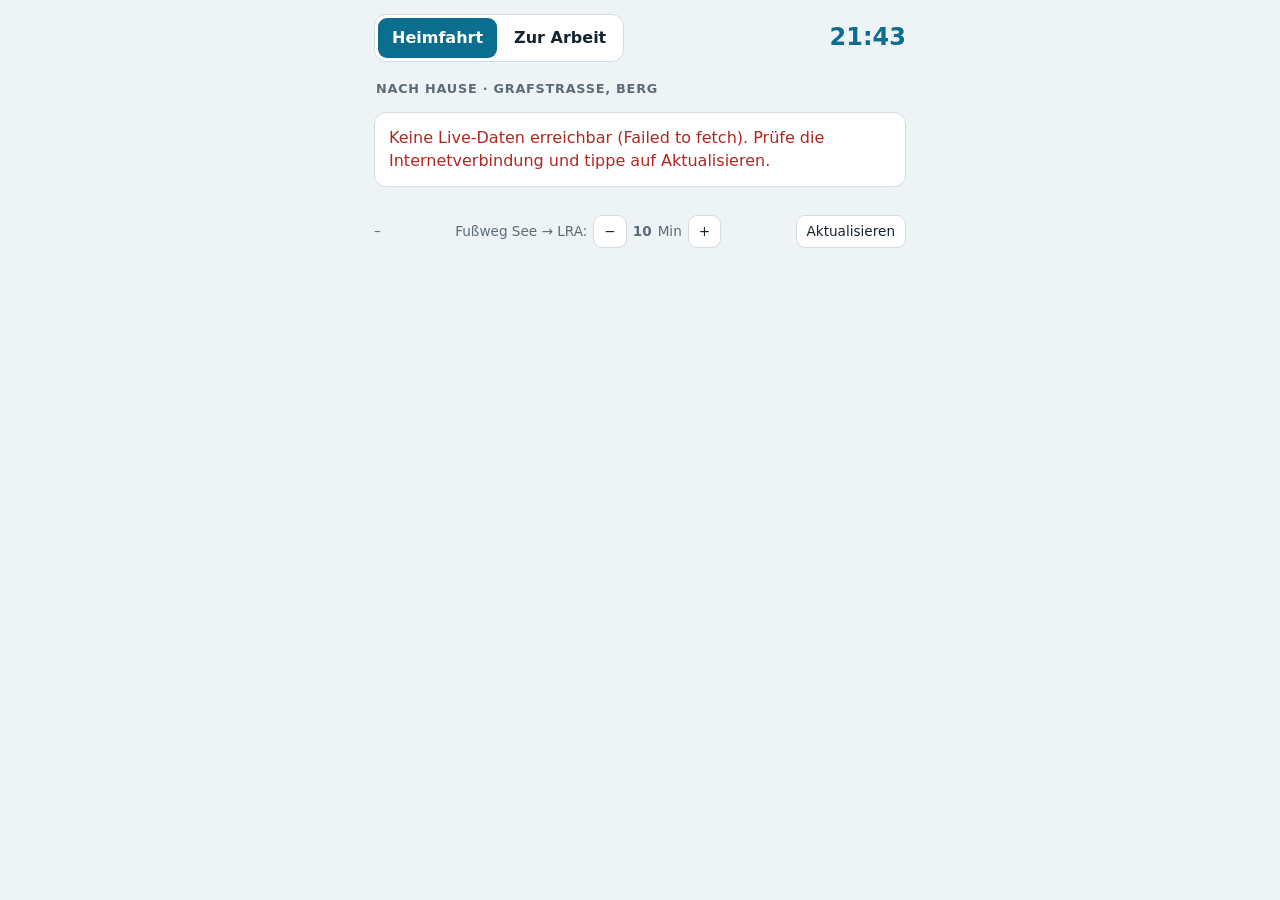
<file: docs/index.html>
<!doctype html>
<html lang="de">
<head>
<meta charset="utf-8">
<meta name="viewport" content="width=device-width,initial-scale=1,viewport-fit=cover">
<title>Bus Berg ⇄ Starnberg</title>
<meta name="theme-color" content="#0b6e8f">
<link rel="manifest" href="manifest.webmanifest">
<link rel="icon" href="icon.svg" type="image/svg+xml">
<link rel="apple-touch-icon" href="icon-192.png">
<style>
:root{
  --bg:#eef3f6; --surface:#ffffff; --fg:#14232c; --muted:#5b6c77;
  --lake:#0b6e8f; --lake-ink:#ffffff; --line:#d3dde3; --soft:#e3eff4;
  --good:#1d7a46; --good-bg:#e2f3e8; --warn:#9a5b00; --bad:#b3261e;
  --font:system-ui,-apple-system,"Segoe UI",Roboto,sans-serif;
  color-scheme:light;
}
@media (prefers-color-scheme:dark){:root{
  --bg:#0d1a21; --surface:#14262f; --fg:#e4eef2; --muted:#93a8b3;
  --lake:#3bb0d6; --lake-ink:#06212b; --line:#24404d; --soft:#17313d;
  --good:#5fd08f; --good-bg:#143326; --warn:#f0b35a; --bad:#ff8a80; color-scheme:dark}}
*{box-sizing:border-box}
[hidden]{display:none!important}
html,body{margin:0}
body{background:var(--bg);color:var(--fg);font-family:var(--font);font-size:16px;line-height:1.4;
  padding-top:env(safe-area-inset-top,0px);padding-bottom:env(safe-area-inset-bottom,0px)}
.wrap{max-width:560px;margin:0 auto;padding-block:14px 40px;
  padding-left:max(14px,env(safe-area-inset-left,0px));padding-right:max(14px,env(safe-area-inset-right,0px));
  display:flex;flex-direction:column;gap:14px}
header{display:flex;justify-content:space-between;align-items:center;gap:10px}
.tabs{display:flex;background:var(--surface);border:1px solid var(--line);border-radius:12px;padding:3px;gap:3px}
.tabs button{font:inherit;font-weight:600;border:0;background:transparent;color:var(--fg);padding:9px 14px;border-radius:9px;cursor:pointer}
.tabs button[aria-pressed="true"]{background:var(--lake);color:var(--lake-ink)}
.clock{font-size:1.5rem;font-weight:700;font-variant-numeric:tabular-nums;color:var(--lake)}
.card{background:var(--surface);border:1px solid var(--line);border-radius:14px;padding:14px}
.decide{display:grid;grid-template-columns:1fr 1fr;gap:10px}
.opt{border-radius:12px;padding:12px;background:var(--soft);display:flex;flex-direction:column;gap:2px;min-width:0}
.opt.best{background:var(--good-bg);outline:2px solid var(--good)}
.opt .lbl{font-size:.78rem;font-weight:600;letter-spacing:.04em;text-transform:uppercase;color:var(--muted)}
.opt .big{font-size:1.6rem;font-weight:700;font-variant-numeric:tabular-nums}
.opt .sub{font-size:.85rem;color:var(--muted)}
.verdict{margin:12px 0 0;font-weight:600;font-size:1.05rem}
.verdict.good{color:var(--good)}
h2{font-size:.8rem;letter-spacing:.06em;text-transform:uppercase;color:var(--muted);margin:4px 2px 0}
ul.list{list-style:none;margin:0;padding:0;display:flex;flex-direction:column;gap:6px}
.row{display:grid;grid-template-columns:auto 1fr auto;gap:10px;align-items:center;background:var(--surface);
  border:1px solid var(--line);border-radius:12px;padding:10px 12px}
.row.miss{opacity:.45}
.line{font-weight:700;font-size:.9rem;background:var(--lake);color:var(--lake-ink);border-radius:6px;padding:3px 7px;min-width:3.2em;text-align:center}
.mid{min-width:0}
.mid .t{font-weight:600;font-variant-numeric:tabular-nums}
.mid .s{font-size:.82rem;color:var(--muted);white-space:nowrap;overflow:hidden;text-overflow:ellipsis}
.right{text-align:right;font-variant-numeric:tabular-nums}
.right .in{font-weight:700}
.right .arr{font-size:.82rem;color:var(--muted)}
.chip{display:inline-block;font-size:.72rem;font-weight:700;padding:1px 6px;border-radius:99px;margin-left:4px;vertical-align:1px}
.chip.see{background:var(--soft);color:var(--lake)}
.chip.lra{background:var(--soft);color:var(--warn)}
.late{color:var(--bad);font-weight:700}
.ontime{color:var(--good)}
.noreal{color:var(--muted)}
footer{display:flex;justify-content:space-between;align-items:center;gap:10px;flex-wrap:wrap;font-size:.85rem;color:var(--muted)}
footer button{font:inherit;border:1px solid var(--line);background:var(--surface);color:var(--fg);border-radius:9px;padding:6px 10px;cursor:pointer}
.walk{display:flex;align-items:center;gap:6px}
.msg{padding:14px;border-radius:12px;background:var(--surface);border:1px solid var(--line);color:var(--muted)}
.msg.err{color:var(--bad)}
button:focus-visible{outline:3px solid var(--lake);outline-offset:2px}
@media (max-width:360px){.opt .big{font-size:1.35rem}}
</style>
</head>
<body>
<div class="wrap">
  <header>
    <div class="tabs" role="group" aria-label="Richtung">
      <button id="tab-home" aria-pressed="false">Heimfahrt</button>
      <button id="tab-work" aria-pressed="false">Zur Arbeit</button>
    </div>
    <div class="clock" id="clock">--:--</div>
  </header>

  <div id="decide-box" class="card" hidden>
    <div class="decide">
      <div class="opt" id="opt-see"><span class="lbl">Am Bahnhof See warten</span><span class="big" id="see-arr">–</span><span class="sub" id="see-sub"></span></div>
      <div class="opt" id="opt-lra"><span class="lbl">Zum Landratsamt laufen</span><span class="big" id="lra-arr">–</span><span class="sub" id="lra-sub"></span></div>
    </div>
    <p class="verdict" id="verdict"></p>
  </div>

  <h2 id="list-title">Nächste Verbindungen</h2>
  <div id="status" class="msg">Lade Live-Daten vom MVV …</div>
  <ul class="list" id="list"></ul>

  <footer>
    <span id="updated">–</span>
    <span class="walk" id="walk-box">Fußweg See → LRA:
      <button id="walk-minus" aria-label="Fußweg kürzer">−</button><b id="walk-val">10</b> Min
      <button id="walk-plus" aria-label="Fußweg länger">+</button></span>
    <button id="refresh">Aktualisieren</button>
  </footer>
</div>

<script>
const API = "https://www.mvg.de/api/bgw-pt/v3";
const STOP = { home: "de:09188:5362", see: "de:09188:5450", lra: "de:09188:5351" };
const NAME = { [STOP.home]: "Grafstraße, Berg", [STOP.see]: "Bahnhof See", [STOP.lra]: "Landratsamt/Seebad" };
const TYPES = "SCHIFF,RUFTAXI,BAHN,UBAHN,TRAM,SBAHN,BUS,REGIONAL_BUS";

const $ = id => document.getElementById(id);
const pad = n => String(n).padStart(2, "0");
const hm = ms => { const d = new Date(ms); return pad(d.getHours()) + ":" + pad(d.getMinutes()); };
const store = { get(k, d) { try { const v = localStorage.getItem(k); return v == null ? d : v; } catch { return d; } },
                set(k, v) { try { localStorage.setItem(k, v); } catch {} } };

let mode = store.get("mode", null) || (new Date().getHours() < 12 ? "work" : "home");
let walk = Math.max(0, Math.min(30, parseInt(store.get("walk", "10"), 10) || 10));
let data = null, loading = false, lastOk = 0;

async function getJSON(path, params) {
  const url = API + path + "?" + new URLSearchParams(params);
  const r = await fetch(url, { cache: "no-store" });
  if (!r.ok) throw new Error("HTTP " + r.status);
  return r.json();
}
const routes = (from, to) => getJSON("/routes", {
  originStationGlobalId: from, destinationStationGlobalId: to,
  routingDateTime: new Date(Date.now() - 60000).toISOString(),
  routingDateTimeIsArrival: "false", transportTypes: TYPES });
const departures = st => getJSON("/departures", { globalId: st, limit: "60", transportTypes: "BUS,REGIONAL_BUS" });

// Turn MVG route objects into simple trips, with realtime from the departure board where possible.
function toTrips(conns, board, origin) {
  const rt = new Map();
  for (const d of board || []) rt.set(d.label + "|" + d.plannedDepartureTime, d);
  const trips = [];
  for (const c of conns || []) {
    const ride = c.parts.filter(p => p.line && p.line.transportType !== "PEDESTRIAN");
    if (!ride.length) continue;
    const first = ride[0], last = ride[ride.length - 1];
    if (first.from.stationGlobalId !== origin) continue;
    const pDep = Date.parse(first.from.plannedDeparture);
    const pArr = Date.parse(last.to.plannedDeparture || last.to.plannedArrival);
    const live = rt.get(first.line.label + "|" + pDep);
    let delay = null;
    if (live && live.realtime) delay = Math.round((live.realtimeDepartureTime - pDep) / 60000);
    else if (typeof first.from.departureDelayInMinutes === "number") delay = first.from.departureDelayInMinutes;
    let arrDelay = typeof last.to.arrivalDelayInMinutes === "number" ? last.to.arrivalDelayInMinutes : (delay || 0);
    const cancelled = ride.some(p => p.isCancelled) || (live && live.cancelled);
    const viaLra = (first.intermediateStops || []).find(s => s.stationGlobalId === STOP.lra);
    trips.push({
      origin, line: ride.map(p => p.line.label).join(" → "), dest: first.line.destination,
      pDep, dep: pDep + (delay || 0) * 60000, delay, arr: pArr + arrDelay * 60000,
      changes: ride.length - 1, cancelled,
      viaLra: viaLra ? Date.parse(viaLra.plannedDeparture) + (delay || 0) * 60000 : null,
      viaLraKey: viaLra ? first.line.label + "|" + Date.parse(viaLra.plannedDeparture) : null,
      key: first.line.label + "|" + pDep
    });
  }
  return trips;
}

async function load() {
  if (loading) return; loading = true;
  $("refresh").disabled = true;
  try {
    if (mode === "home") {
      const [rs, rl, bs, bl] = await Promise.all([
        routes(STOP.see, STOP.home), routes(STOP.lra, STOP.home),
        departures(STOP.see).catch(() => []), departures(STOP.lra).catch(() => [])]);
      data = { mode, trips: [...toTrips(rs, bs, STOP.see), ...toTrips(rl, bl, STOP.lra)] };
    } else {
      const [r, b] = await Promise.all([routes(STOP.home, STOP.lra), departures(STOP.home).catch(() => [])]);
      data = { mode, trips: toTrips(r, b, STOP.home) };
    }
    lastOk = Date.now();
    $("status").hidden = true;
  } catch (e) {
    $("status").hidden = false;
    $("status").className = "msg err";
    $("status").textContent = "Keine Live-Daten erreichbar (" + e.message + "). Prüfe die Internetverbindung und tippe auf Aktualisieren.";
  } finally {
    loading = false; $("refresh").disabled = false; render();
  }
}

function delayHTML(t) {
  if (t.cancelled) return '<span class="late">fällt aus</span>';
  if (t.delay == null) return '<span class="noreal">Plan</span>';
  if (t.delay <= 0) return '<span class="ontime">pünktlich</span>';
  return '<span class="late">+' + t.delay + '</span>';
}
const esc = s => String(s).replace(/[&<>"']/g, c => ({ "&": "&amp;", "<": "&lt;", ">": "&gt;", '"': "&quot;", "'": "&#39;" }[c]));

function render() {
  const now = Date.now();
  const d = new Date();
  $("clock").textContent = pad(d.getHours()) + ":" + pad(d.getMinutes());
  $("tab-home").setAttribute("aria-pressed", mode === "home");
  $("tab-work").setAttribute("aria-pressed", mode === "work");
  $("walk-box").hidden = mode !== "home";
  $("walk-val").textContent = walk;
  $("updated").textContent = lastOk ? "Stand " + hm(lastOk) + " · Daten: MVV/MVG" : "–";
  $("list-title").textContent = mode === "home" ? "Nach Hause · Grafstraße, Berg" : "Zur Arbeit · ab Grafstraße";

  const list = $("list");
  if (!data || data.mode !== mode) { list.innerHTML = ""; $("decide-box").hidden = true; return; }

  const trips = data.trips
    .filter(t => t.dep > now - 60000)
    .map(t => {
      const need = t.origin === STOP.lra ? walk : 0;
      return { ...t, reach: !t.cancelled && t.dep - now >= need * 60000 };
    })
    .sort((a, b) => a.dep - b.dep || a.arr - b.arr);

  // Decision card (home only)
  if (mode === "home") {
    const best = o => trips.filter(t => t.origin === o && t.reach).sort((a, b) => a.arr - b.arr || a.dep - b.dep)[0];
    const s = best(STOP.see), l = best(STOP.lra);
    $("decide-box").hidden = false;
    $("see-arr").textContent = s ? "an " + hm(s.arr) : "–";
    $("see-sub").textContent = s ? s.line + " um " + hm(s.dep) + " (in " + Math.max(0, Math.round((s.dep - now) / 60000)) + " Min)" : "keine Verbindung";
    $("lra-arr").textContent = l ? "an " + hm(l.arr) : "–";
    $("lra-sub").textContent = l ? l.line + " um " + hm(l.dep) + ", losgehen bis " + hm(l.dep - walk * 60000) : "nicht mehr erreichbar";
    $("opt-see").classList.toggle("best", !!s && (!l || s.arr <= l.arr));
    $("opt-lra").classList.toggle("best", !!l && (!s || l.arr < s.arr));
    const v = $("verdict");
    if (s && l && l.arr < s.arr) {
      v.className = "verdict good";
      v.textContent = "Lauf zum Landratsamt: " + Math.round((s.arr - l.arr) / 60000) + " Min früher daheim.";
    } else if (s && l && s.arr === l.arr) {
      v.className = "verdict good";
      v.textContent = s.key === l.key || s.viaLra
        ? "Bleib am Bahnhof See: Gleicher Bus, du sparst dir den Weg."
        : "Beide gleich schnell: Bleib am Bahnhof See.";
    } else if (s) {
      v.className = "verdict good";
      v.textContent = "Bleib am Bahnhof See" + (l ? ": " + Math.round((l.arr - s.arr) / 60000) + " Min früher daheim." : ".");
    } else if (l) {
      v.className = "verdict good"; v.textContent = "Lauf zum Landratsamt.";
    } else { v.className = "verdict"; v.textContent = "Gerade keine Verbindung gefunden."; }
  } else $("decide-box").hidden = true;

  if (!trips.length) { list.innerHTML = '<li class="msg">Keine Abfahrten in den nächsten Stunden gefunden.</li>'; return; }
  // A bus that stops at both is listed once, as its Bahnhof See departure with the LRA time added.
  const both = new Set(trips.map(t => t.viaLraKey).filter(Boolean));
  const shown = trips.filter(t => !(t.origin === STOP.lra && both.has(t.key)));
  list.innerHTML = shown.slice(0, 12).map(t => {
    const mins = Math.round((t.dep - now) / 60000);
    const chip = mode === "home"
      ? (t.origin === STOP.see ? '<span class="chip see">See</span>' : '<span class="chip lra">LRA</span>') : "";
    let sub = "→ " + esc(t.dest);
    if (t.changes) sub += " · " + t.changes + "× umsteigen";
    if (mode === "home" && t.origin === STOP.see && t.viaLra) sub = "hält auch am LRA " + hm(t.viaLra) + " · " + sub;
    if (mode === "home" && t.origin === STOP.lra && !t.reach && !t.cancelled) sub = "zu knapp zu Fuß · " + sub;
    return '<li class="row' + (t.reach || mode !== "home" ? "" : " miss") + '">' +
      '<span class="line">' + esc(t.line) + '</span>' +
      '<div class="mid"><div class="t">' + hm(t.dep) + chip + ' ' + delayHTML(t) + '</div><div class="s">' + sub + '</div></div>' +
      '<div class="right"><div class="in">' + (mins <= 0 ? "jetzt" : "in " + mins + " Min") + '</div><div class="arr">an ' + hm(t.arr) + '</div></div></li>';
  }).join("");
}

function setMode(m) { mode = m; store.set("mode", m); store.set("modeAt", Date.now()); data = null; render(); $("status").hidden = false; $("status").className = "msg"; $("status").textContent = "Lade Live-Daten vom MVV …"; load(); }
$("tab-home").onclick = () => setMode("home");
$("tab-work").onclick = () => setMode("work");
$("refresh").onclick = load;
$("walk-minus").onclick = () => { walk = Math.max(0, walk - 1); store.set("walk", walk); render(); };
$("walk-plus").onclick = () => { walk = Math.min(30, walk + 1); store.set("walk", walk); render(); };

// A manual switch counts for 30 minutes; otherwise the direction follows the time of day.
function autoMode() {
  const at = parseInt(store.get("modeAt", "0"), 10);
  if (Date.now() - at > 30 * 60000) mode = new Date().getHours() < 12 ? "work" : "home";
}
autoMode();
render(); load();
setInterval(render, 15000);
setInterval(() => { if (!document.hidden) load(); }, 30000);
document.addEventListener("visibilitychange", () => {
  if (document.hidden) return;
  const before = mode; autoMode();
  if (mode !== before) data = null;
  if (mode !== before || Date.now() - lastOk > 20000) load();
  render();
});
</script>
</body>
</html>
</file>
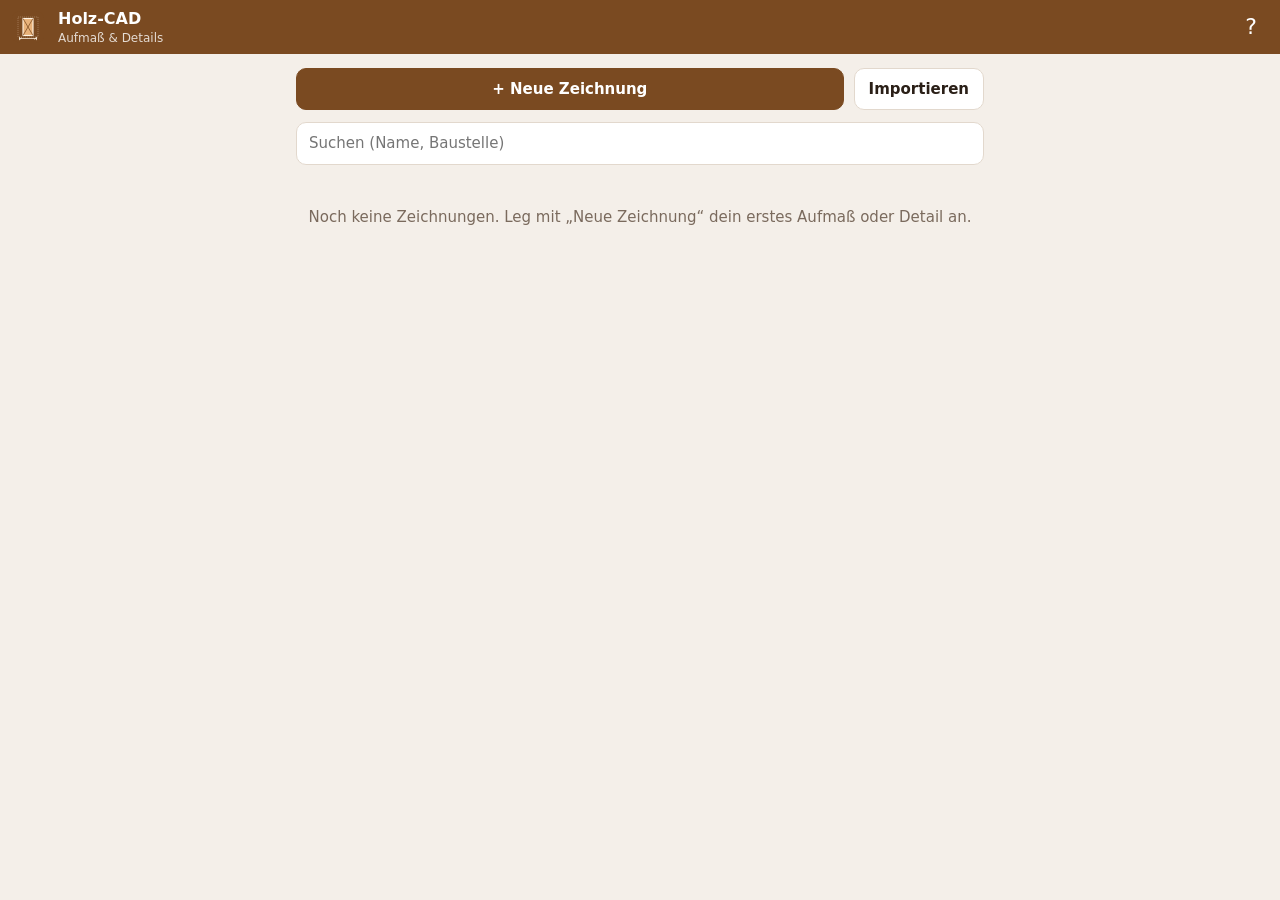
<file: docs/cad/index.html>
<!doctype html>
<html lang="de">
<head>
<meta charset="utf-8">
<meta name="viewport" content="width=device-width,initial-scale=1,maximum-scale=1,user-scalable=no,viewport-fit=cover">
<title>Holz-CAD</title>
<meta name="theme-color" content="#7a4a21">
<link rel="manifest" href="manifest.webmanifest">
<link rel="icon" href="icon.svg" type="image/svg+xml">
<link rel="apple-touch-icon" href="icon-192.png">
<link rel="stylesheet" href="style.css">
</head>
<body>

<!-- Startseite: Liste der Zeichnungen -->
<section id="home" class="screen">
  <header class="bar">
    <img src="icon.svg" alt="" class="logo">
    <div class="title"><b>Holz-CAD</b><small>Aufmaß &amp; Details</small></div>
    <button id="btnHelpHome" class="icon" title="Hilfe">?</button>
  </header>
  <div class="home-body">
    <div class="home-actions">
      <button id="btnNew" class="primary">+ Neue Zeichnung</button>
      <label class="btn">Importieren<input type="file" id="fileImport" accept=".json,application/json" hidden></label>
    </div>
    <input id="search" type="search" placeholder="Suchen (Name, Baustelle)">
    <ul id="docList"></ul>
    <p id="emptyHint" class="empty">Noch keine Zeichnungen. Leg mit „Neue Zeichnung“ dein erstes Aufmaß oder Detail an.</p>
  </div>
</section>

<!-- Zeichen-Editor -->
<section id="editor" class="screen" hidden>
  <header class="bar">
    <button id="btnBack" class="icon" title="Zurück zur Liste">‹</button>
    <div class="title" id="titleBox"><b id="docName"></b><small id="docSite"></small></div>
    <button id="btnUndo" class="icon" title="Rückgängig (Strg+Z)">↶</button>
    <button id="btnRedo" class="icon" title="Wiederholen (Strg+Y)">↷</button>
    <button id="btnFit" class="icon" title="Alles zeigen">⤢</button>
    <button id="btnMenu" class="icon" title="Menü">⋮</button>
  </header>
  <div id="stage">
    <canvas id="cv"></canvas>
    <div id="chips">
      <button data-chip="grid">Raster</button>
      <button data-chip="snap">Fang</button>
      <button data-chip="ortho">∠</button>
      <button data-chip="labels">Längen</button>
      <button data-chip="unit">mm</button>
      <select id="layerSel" title="Aktive Ebene"></select>
    </div>
    <div id="coords"></div>
  </div>
  <div id="panel"></div>
  <nav id="tools"></nav>
</section>

<!-- Menü -->
<div id="menu" class="menu" hidden>
  <button data-m="rename">Name / Baustelle ändern</button>
  <button data-m="share">Als Bild teilen</button>
  <button data-m="png">Bild speichern (PNG)</button>
  <button data-m="print">Drucken / PDF</button>
  <button data-m="dxf">DXF für CAD exportieren</button>
  <button data-m="json">Zeichnung exportieren (Datei)</button>
  <button data-m="clear" class="danger">Alles löschen</button>
  <button data-m="help">Hilfe</button>
</div>

<dialog id="dlg">
  <form method="dialog" id="dlgForm">
    <h3 id="dlgTitle"></h3>
    <div id="dlgBody"></div>
    <div class="dlg-actions">
      <button value="cancel" type="submit" class="btn">Abbrechen</button>
      <button value="ok" type="submit" class="primary" id="dlgOk">OK</button>
    </div>
  </form>
</dialog>

<div id="toast" hidden></div>
<div id="print"></div>

<script src="app.js"></script>
</body>
</html>
</file>
<file: docs/cad/style.css>
:root{
  --bg:#f4efe9; --surface:#ffffff; --fg:#2a1f17; --muted:#7a6a5d; --line:#e2d8cd;
  --accent:#7a4a21; --accent-ink:#ffffff; --soft:#efe4d8; --sel:#1e88e5; --danger:#b3261e;
  --font:system-ui,-apple-system,"Segoe UI",Roboto,sans-serif;
  color-scheme:light;
}
@media (prefers-color-scheme:dark){:root{
  --bg:#17120e; --surface:#221a14; --fg:#f1e8df; --muted:#b09c8b; --line:#3a2e24;
  --accent:#d69457; --accent-ink:#1d130b; --soft:#2e231a; --sel:#64b5f6; --danger:#ff8a80;
  color-scheme:dark}}
*{box-sizing:border-box}
[hidden]{display:none!important}
html,body{margin:0;height:100%}
body{background:var(--bg);color:var(--fg);font-family:var(--font);font-size:15px;line-height:1.35;
  overscroll-behavior:none;-webkit-tap-highlight-color:transparent}
button,input,select{font:inherit;color:inherit}
button{cursor:pointer}
.screen{position:fixed;inset:0;display:flex;flex-direction:column;
  padding-top:env(safe-area-inset-top,0px);padding-bottom:env(safe-area-inset-bottom,0px)}

/* Kopfzeile */
.bar{display:flex;align-items:center;gap:4px;padding:6px 8px;background:var(--accent);color:var(--accent-ink);min-height:50px;flex:none}
.bar .logo{width:32px;height:32px;border-radius:8px;margin:0 6px 0 4px}
.bar .title{flex:1;min-width:0;display:flex;flex-direction:column;padding:0 4px}
.bar .title b{white-space:nowrap;overflow:hidden;text-overflow:ellipsis;font-size:16px}
.bar .title small{opacity:.8;white-space:nowrap;overflow:hidden;text-overflow:ellipsis;font-size:12px}
#titleBox{cursor:pointer}
.icon{background:transparent;border:0;color:inherit;width:42px;height:42px;border-radius:10px;font-size:22px;line-height:1;flex:none}
.icon:active{background:rgba(255,255,255,.18)}
.icon:disabled{opacity:.35}

/* Startseite */
.home-body{flex:1;overflow:auto;padding:14px 16px 40px;max-width:720px;width:100%;margin:0 auto}
.home-actions{display:flex;gap:10px;margin-bottom:12px}
.primary,.btn{border-radius:10px;padding:10px 14px;border:1px solid var(--line);background:var(--surface);display:inline-flex;align-items:center;justify-content:center;gap:6px;font-weight:600}
.primary{background:var(--accent);color:var(--accent-ink);border-color:var(--accent)}
.home-actions .primary{flex:1}
#search{width:100%;padding:10px 12px;border-radius:10px;border:1px solid var(--line);background:var(--surface);margin-bottom:12px}
#docList{list-style:none;margin:0;padding:0;display:flex;flex-direction:column;gap:8px}
#docList li{background:var(--surface);border:1px solid var(--line);border-radius:12px;display:flex;align-items:stretch;overflow:hidden}
#docList .open{flex:1;min-width:0;text-align:left;background:none;border:0;padding:10px 12px;display:flex;gap:12px;align-items:center}
#docList .thumb{width:64px;height:46px;border-radius:6px;background:#fff;border:1px solid var(--line);flex:none;object-fit:contain}
#docList .meta{min-width:0}
#docList .meta b{display:block;white-space:nowrap;overflow:hidden;text-overflow:ellipsis}
#docList .meta small{color:var(--muted);display:block}
#docList .acts{display:flex;flex-direction:column;border-left:1px solid var(--line)}
#docList .acts button{flex:1;background:none;border:0;padding:0 12px;font-size:13px;color:var(--muted)}
#docList .acts button+button{border-top:1px solid var(--line)}
.empty{color:var(--muted);text-align:center;margin-top:30px}

/* Zeichenfläche */
#stage{flex:1;position:relative;min-height:0;overflow:hidden;background:#fff}
#cv{position:absolute;inset:0;width:100%;height:100%;touch-action:none;display:block}
#chips{position:absolute;top:8px;left:8px;right:8px;display:flex;gap:6px;overflow-x:auto;scrollbar-width:none;pointer-events:none}
#chips::-webkit-scrollbar{display:none}
#chips>*{pointer-events:auto;flex:none;border:1px solid #d8d0c8;background:rgba(255,255,255,.92);color:#5a4a3d;border-radius:16px;padding:5px 11px;font-size:13px;font-weight:600}
#chips .on{background:#7a4a21;color:#fff;border-color:#7a4a21}
#chips select{padding:5px 8px;color:#5a4a3d;background:rgba(255,255,255,.92)}
#coords{position:absolute;left:8px;bottom:6px;font-size:11px;color:#8a7c70;pointer-events:none;font-variant-numeric:tabular-nums;background:rgba(255,255,255,.8);padding:1px 6px;border-radius:6px}

/* Eingabe-/Eigenschaftenleiste */
#panel{flex:none;background:var(--surface);border-top:1px solid var(--line);padding:8px 10px;display:flex;flex-wrap:wrap;gap:6px 8px;align-items:center;max-height:42vh;overflow:auto}
#panel:empty{display:none}
#panel .hint{color:var(--muted);font-size:13px;flex-basis:100%}
#panel .hint b{color:var(--fg)}
#panel label.f{display:flex;flex-direction:column;font-size:11px;color:var(--muted);gap:2px}
#panel label.f input,#panel label.f select{width:96px;padding:8px;border:1px solid var(--line);border-radius:8px;background:var(--bg);font-size:16px;color:var(--fg)}
#panel label.f.wide input{width:200px}
#panel label.f select{width:auto;font-size:14px}
#panel label.chk{display:flex;align-items:center;gap:6px;font-size:14px}
#panel label.chk input{width:20px;height:20px}
#panel .b{border:1px solid var(--line);background:var(--bg);border-radius:8px;padding:8px 10px;font-size:14px;min-width:40px;align-self:flex-end}
#panel .b.go{background:var(--accent);color:var(--accent-ink);border-color:var(--accent);font-weight:700}
#panel .b.dir{font-size:18px;padding:5px 0;width:42px}
#panel .b.danger{color:var(--danger)}
#panel .info{font-size:13px;color:var(--fg);background:var(--soft);border-radius:8px;padding:6px 9px;align-self:flex-end}
#panel .grp{display:flex;gap:4px;align-items:flex-end}
#panel .sep{flex-basis:100%;height:0}

/* Werkzeugleiste */
#tools{flex:none;display:flex;overflow-x:auto;background:var(--surface);border-top:1px solid var(--line);scrollbar-width:none;justify-content:safe center}
#tools::-webkit-scrollbar{display:none}
#tools button{flex:none;border:0;background:none;width:66px;padding:6px 0 7px;display:flex;flex-direction:column;align-items:center;gap:2px;font-size:11px;color:var(--muted)}
#tools button svg{width:26px;height:26px;stroke:currentColor;fill:none;stroke-width:1.8;stroke-linecap:round;stroke-linejoin:round}
#tools button.on{color:var(--accent);background:var(--soft)}

/* Menü */
.menu{position:fixed;top:calc(52px + env(safe-area-inset-top,0px));right:8px;background:var(--surface);border:1px solid var(--line);border-radius:12px;box-shadow:0 8px 30px rgba(0,0,0,.25);display:flex;flex-direction:column;min-width:240px;overflow:hidden;z-index:20}
.menu button{background:none;border:0;text-align:left;padding:12px 16px;font-size:15px}
.menu button+button{border-top:1px solid var(--line)}
.menu .danger{color:var(--danger)}

/* Dialog */
dialog{border:0;border-radius:14px;padding:0;background:var(--surface);color:var(--fg);width:min(440px,calc(100vw - 32px));box-shadow:0 12px 40px rgba(0,0,0,.35)}
dialog::backdrop{background:rgba(0,0,0,.4)}
dialog form{padding:16px}
dialog h3{margin:0 0 12px;font-size:17px}
dialog label{display:block;font-size:13px;color:var(--muted);margin-bottom:10px}
dialog input,dialog select{display:block;width:100%;margin-top:4px;padding:10px;border:1px solid var(--line);border-radius:8px;background:var(--bg);font-size:16px}
dialog .help{font-size:14px;line-height:1.5;color:var(--fg);max-height:60vh;overflow:auto}
dialog .help h4{margin:12px 0 4px}
dialog .help ul{margin:0;padding-left:18px}
.dlg-actions{display:flex;justify-content:flex-end;gap:8px;margin-top:14px}

#toast{position:fixed;left:50%;bottom:calc(140px + env(safe-area-inset-bottom,0px));transform:translateX(-50%);background:#2a1f17;color:#fff;padding:9px 16px;border-radius:20px;font-size:14px;z-index:30;max-width:90vw;text-align:center}
#print{display:none}

@media print{
  @page{size:A4 landscape;margin:8mm}
  body{background:#fff}
  body>*:not(#print){display:none!important}
  #print{display:block}
  #print img{width:100%;height:auto;display:block}
}

@media (max-width:600px){
  #panel{padding:6px 8px;gap:5px 6px}
  #panel label.f input{width:84px;padding:7px}
  #panel label.f.wide input{width:170px}
  #panel .b{padding:7px 9px}
  #tools button{width:58px}
}
</file>
